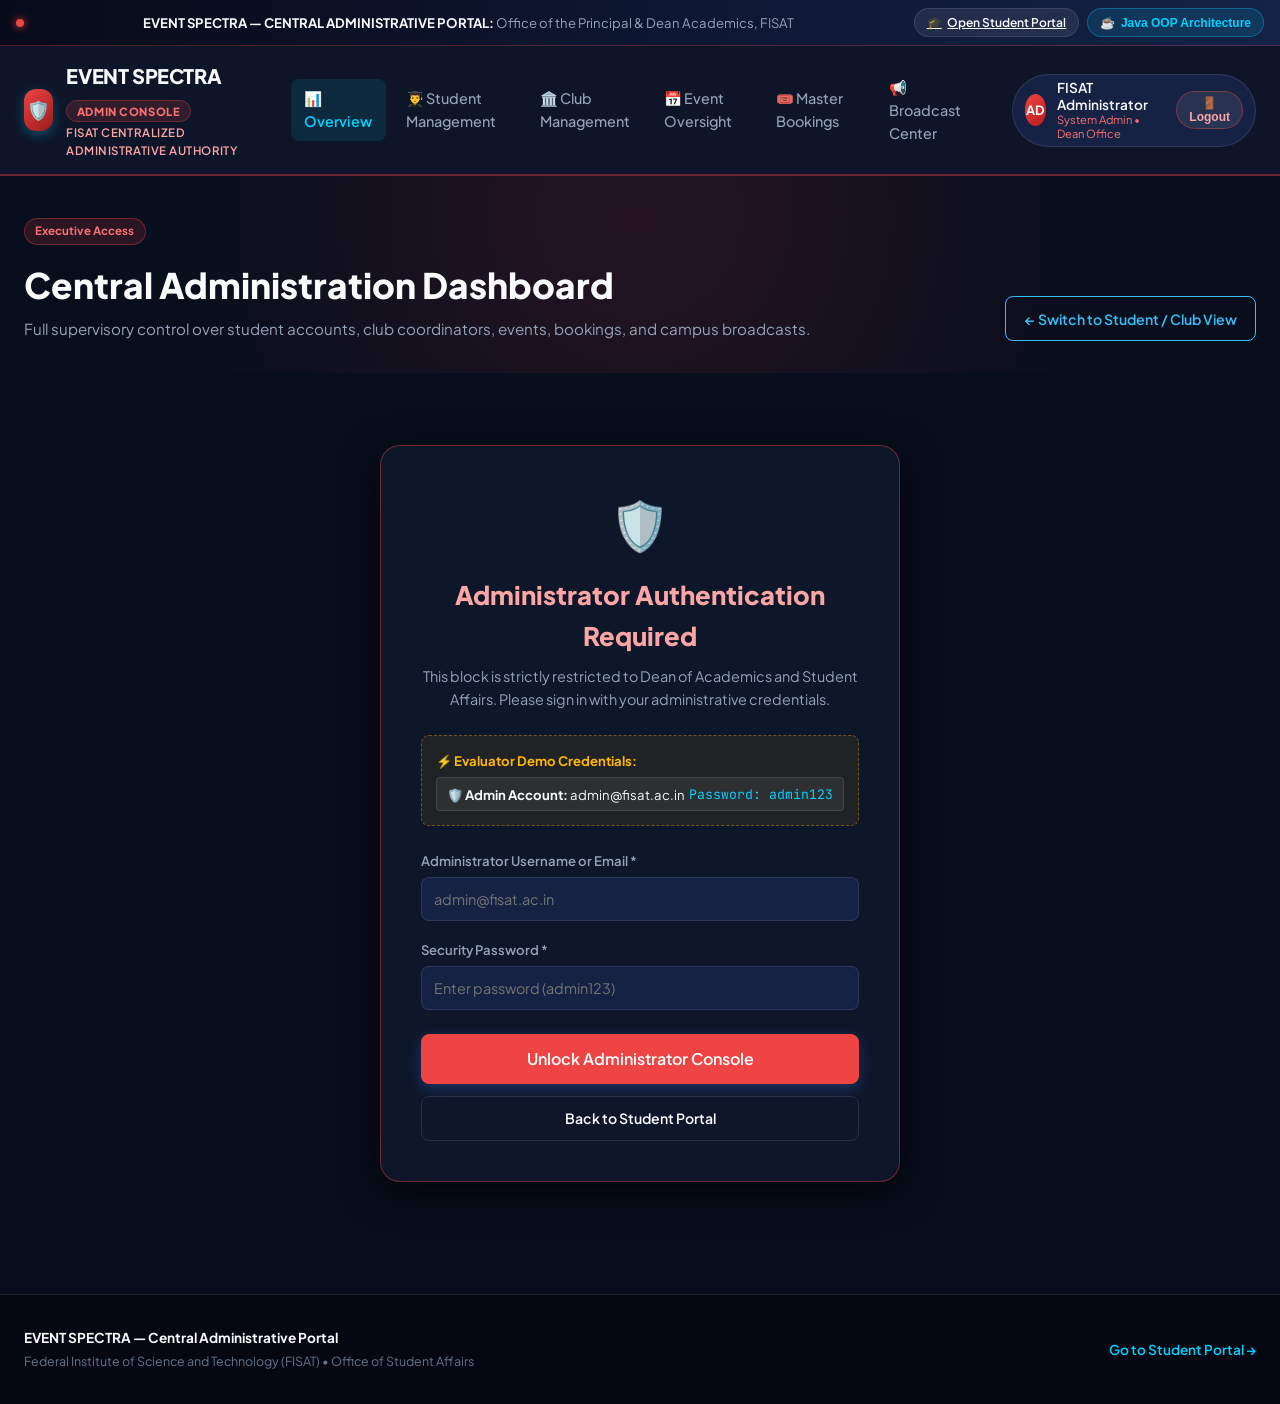
<file: admin.html>
<!DOCTYPE html>
<html lang="en">
<head>
  <meta charset="UTF-8">
  <meta name="viewport" content="width=device-width, initial-scale=1.0">
  <title>FISAT Admin Console | Event Spectra</title>
  <link rel="stylesheet" href="style.css">
  <link rel="preconnect" href="https://fonts.googleapis.com">
  <link rel="preconnect" href="https://fonts.gstatic.com" crossorigin>
  <link href="https://fonts.googleapis.com/css2?family=Plus+Jakarta+Sans:wght@300;400;500;600;700;800&family=JetBrains+Mono:wght@400;500&display=swap" rel="stylesheet">
  <style>
    /* Dedicated Admin Portal Overrides */
    .admin-navbar {
      background: rgba(15, 23, 42, 0.95);
      border-bottom: 2px solid rgba(239, 68, 68, 0.4);
    }
    .admin-brand-badge {
      background: rgba(239, 68, 68, 0.15);
      color: #F87171;
      border: 1px solid rgba(239, 68, 68, 0.3);
      padding: 0.2rem 0.6rem;
      border-radius: 999px;
      font-size: 0.7rem;
      font-weight: 800;
      letter-spacing: 0.05em;
    }
    .admin-hero {
      background: radial-gradient(circle at 50% 20%, rgba(239, 68, 68, 0.12), transparent 70%);
      padding: 2.5rem 0 2rem;
    }
    .tab-btn-group {
      display: flex;
      gap: 0.5rem;
      border-bottom: 1px solid var(--border-color);
      padding-bottom: 1rem;
      margin-bottom: 2rem;
      overflow-x: auto;
    }
    .tab-btn {
      background: rgba(255, 255, 255, 0.05);
      border: 1px solid var(--border-color);
      color: var(--text-muted);
      padding: 0.6rem 1.2rem;
      border-radius: var(--radius-sm);
      font-size: 0.88rem;
      font-weight: 600;
      cursor: pointer;
      display: flex;
      align-items: center;
      gap: 0.5rem;
      transition: var(--transition);
      white-space: nowrap;
    }
    .tab-btn:hover {
      background: rgba(255, 255, 255, 0.1);
      color: var(--text-main);
    }
    .tab-btn.active {
      background: rgba(239, 68, 68, 0.2);
      border-color: #EF4444;
      color: #FCA5A5;
    }
    .broadcast-box {
      background: rgba(239, 68, 68, 0.08);
      border: 1px solid rgba(239, 68, 68, 0.3);
      border-radius: var(--radius-md);
      padding: 1.5rem;
      margin-bottom: 2rem;
    }
  </style>
</head>
<body>

  <!-- Top Announcement Bar -->
  <header class="top-bar" style="border-bottom-color: rgba(239, 68, 68, 0.3);">
    <div class="top-bar-content">
      <span class="live-pulse" style="background-color: #EF4444; box-shadow: 0 0 8px #EF4444;"></span>
      <span class="top-text"><strong>EVENT SPECTRA — CENTRAL ADMINISTRATIVE PORTAL:</strong> Office of the Principal & Dean Academics, FISAT</span>
      <div class="top-actions">
        <a href="index.html" class="pill-btn"><span class="icon">🎓</span> Open Student Portal</a>
        <button id="oopDocBtn" class="pill-btn accent-pill"><span class="icon">☕</span> Java OOP Architecture</button>
      </div>
    </div>
  </header>

  <!-- Admin Navigation Bar -->
  <nav class="navbar admin-navbar">
    <div class="nav-container">
      <div class="brand-group" onclick="location.href='admin.html'">
        <div class="logo-symbol" style="background: linear-gradient(135deg, #EF4444, #991B1B); color: white;">🛡️</div>
        <div class="brand-text">
          <span class="brand-title">EVENT SPECTRA <span class="admin-brand-badge">ADMIN CONSOLE</span></span>
          <span class="brand-subtitle" style="color: #FCA5A5;">FISAT Centralized Administrative Authority</span>
        </div>
      </div>

      <div class="nav-links">
        <a href="#overview" class="nav-link active" data-tab="overview">📊 Overview</a>
        <a href="#students" class="nav-link" data-tab="students">👨‍🎓 Student Management</a>
        <a href="#clubs" class="nav-link" data-tab="clubs">🏛️ Club Management</a>
        <a href="#events" class="nav-link" data-tab="events">📅 Event Oversight</a>
        <a href="#registrations" class="nav-link" data-tab="registrations">🎟️ Master Bookings</a>
        <a href="#broadcast" class="nav-link" data-tab="broadcast">📢 Broadcast Center</a>
      </div>

      <div class="user-chip">
        <div class="user-avatar" style="background: linear-gradient(135deg, #EF4444, #B91C1C);">AD</div>
        <div class="user-info">
          <span class="user-name" id="adminHeaderName">FISAT Administrator</span>
          <span class="user-role-badge" style="color: #F87171;">System Admin • Dean Office</span>
        </div>
        <button id="adminLogoutBtn" class="pill-btn" style="margin-left: 0.5rem; border-color: rgba(239, 68, 68, 0.4); color: #FCA5A5;">🚪 Logout</button>
      </div>
    </div>
  </nav>

  <!-- Admin Hero Section -->
  <section class="admin-hero">
    <div class="container">
      <div style="display: flex; justify-content: space-between; align-items: flex-end; flex-wrap: wrap; gap: 1rem;">
        <div>
          <span class="role-tag admin-tag">Executive Access</span>
          <h1 style="font-size: 2.2rem; font-weight: 800; margin: 0.25rem 0;">Central Administration Dashboard</h1>
          <p style="color: var(--text-muted); font-size: 0.95rem;">
            Full supervisory control over student accounts, club coordinators, events, bookings, and campus broadcasts.
          </p>
        </div>
        <div>
          <a href="index.html" class="btn btn-outline" style="border-color: #38BDF8; color: #38BDF8;">
            ← Switch to Student / Club View
          </a>
        </div>
      </div>
    </div>
  </section>

  <!-- Main Container -->
  <main class="container" style="padding-top: 1.5rem; padding-bottom: 4rem;">

    <!-- Administrator Security Gate (Login Required) -->
    <div id="adminLoginGate" class="admin-gate-overlay">
      <div style="font-size: 3rem; margin-bottom: 0.75rem;">🛡️</div>
      <h2 style="font-size: 1.6rem; font-weight: 800; color: #FCA5A5; margin-bottom: 0.5rem;">Administrator Authentication Required</h2>
      <p style="color: var(--text-muted); font-size: 0.9rem; margin-bottom: 1.5rem;">
        This block is strictly restricted to Dean of Academics and Student Affairs. Please sign in with your administrative credentials.
      </p>

      <!-- Quick Fill Demo -->
      <div class="demo-credentials-box" style="text-align: left; margin-bottom: 1.5rem;">
        <div class="demo-credentials-title">⚡ Evaluator Demo Credentials:</div>
        <div class="demo-chip" onclick="quickFillAdmin()">
          <span>🛡️ <strong>Admin Account:</strong> admin@fisat.ac.in</span>
          <code>Password: admin123</code>
        </div>
      </div>

      <form id="adminGateLoginForm" style="text-align: left;">
        <div class="form-group">
          <label>Administrator Username or Email *</label>
          <input type="text" id="gateAdminUser" required placeholder="admin@fisat.ac.in">
        </div>
        <div class="form-group">
          <label>Security Password *</label>
          <input type="password" id="gateAdminPass" required placeholder="Enter password (admin123)">
        </div>
        <div style="margin-top: 1.5rem; display: flex; flex-direction: column; gap: 0.75rem;">
          <button type="submit" class="btn btn-primary btn-large btn-block" style="background: #EF4444; border-color: #EF4444;">
            Unlock Administrator Console
          </button>
          <a href="index.html" class="btn btn-outline btn-block" style="text-align: center;">Back to Student Portal</a>
        </div>
      </form>
    </div>

    <!-- Protected Console Content (Shown once authenticated) -->
    <div id="adminConsoleContent" style="display: none;">

    <!-- KPI Summary Row (Page 8 Modules) -->
    <div class="stats-row">
      <div class="stat-card">
        <div class="stat-number" id="statStudents" style="color: #38BDF8;">5</div>
        <div class="stat-label">Enrolled Students</div>
      </div>
      <div class="stat-card">
        <div class="stat-number" id="statClubs" style="color: #A78BFA;">4</div>
        <div class="stat-label">Recognized Clubs</div>
      </div>
      <div class="stat-card">
        <div class="stat-number" id="statEvents" style="color: #F59E0B;">5</div>
        <div class="stat-label">Total Events Active</div>
      </div>
      <div class="stat-card">
        <div class="stat-number" id="statBookings" style="color: #10B981;">4</div>
        <div class="stat-label">Total Student Bookings</div>
      </div>
      <div class="stat-card">
        <div class="stat-number" id="statCerts" style="color: #EF4444;">2</div>
        <div class="stat-label">Certificates Issued</div>
      </div>
    </div>

    <!-- Navigation Tabs Buttons -->
    <div class="tab-btn-group">
      <button class="tab-btn active" data-target="tab-overview">📊 System Overview</button>
      <button class="tab-btn" data-target="tab-students">👨‍🎓 Student Management (Roster)</button>
      <button class="tab-btn" data-target="tab-clubs">🏛️ Club Management & Coordinators</button>
      <button class="tab-btn" data-target="tab-events">📅 Event Oversight & Moderation</button>
      <button class="tab-btn" data-target="tab-registrations">🎟️ Master Registration Roster</button>
      <button class="tab-btn" data-target="tab-broadcast">📢 Emergency / Campus Broadcast</button>
    </div>

    <!-- TAB 1: SYSTEM OVERVIEW -->
    <section id="tab-overview" class="admin-tab-pane active">
      <div class="dual-columns">
        <div class="table-card">
          <div class="table-header">
            <h3>Recent Event Spectrums & Hackathons</h3>
            <p class="table-sub">Live feed of events organized across FISAT departments.</p>
          </div>
          <div class="table-responsive">
            <table class="data-table" id="overviewEventsTable">
              <thead>
                <tr>
                  <th>Event Title</th>
                  <th>Club</th>
                  <th>Category</th>
                  <th>Capacity</th>
                </tr>
              </thead>
              <tbody><!-- Injected dynamically --></tbody>
            </table>
          </div>
        </div>

        <div class="table-card">
          <div class="table-header">
            <h3>System Status & Java OOP Engine</h3>
            <p class="table-sub">Backend telemetry & architectural compliance.</p>
          </div>
          <div style="padding: 1rem; font-size: 0.88rem; display: flex; flex-direction: column; gap: 0.85rem;">
            <div style="background: rgba(255, 255, 255, 0.04); padding: 0.85rem; border-radius: 8px;">
              <strong>Java Server Architecture:</strong> <code>com.sun.net.httpserver.HttpServer</code> (Port 8080)
            </div>
            <div style="background: rgba(255, 255, 255, 0.04); padding: 0.85rem; border-radius: 8px;">
              <strong>OOP Model Hierarchy:</strong> <code>User</code> &rarr; <code>Student</code>, <code>ClubOrganizer</code>, <code>Administrator</code>
            </div>
            <div style="background: rgba(255, 255, 255, 0.04); padding: 0.85rem; border-radius: 8px;">
              <strong>Polymorphic Dispatch:</strong> <code>Event</code> &rarr; <code>Hackathon</code> (overrides <code>getDetails()</code>)
            </div>
            <div style="background: rgba(16, 185, 129, 0.1); border: 1px solid rgba(16, 185, 129, 0.3); padding: 0.85rem; border-radius: 8px; color: #6EE7B7;">
              ✓ Database State: Operational (In-Memory Java Collections)
            </div>
          </div>
        </div>
      </div>
    </section>

    <!-- TAB 2: STUDENT MANAGEMENT (Page 8 Module) -->
    <section id="tab-students" class="admin-tab-pane" style="display: none;">
      <div class="table-card">
        <div class="table-header" style="display: flex; justify-content: space-between; align-items: center; flex-wrap: wrap;">
          <div>
            <h3>Enrolled Student Directory (FISAT CSE)</h3>
            <p class="table-sub">Manage student profiles, verify semester enrollment, and inspect activity.</p>
          </div>
          <button id="openAddStudentModal" class="btn btn-primary btn-sm">+ Enroll New Student</button>
        </div>
        <div class="table-responsive">
          <table class="data-table" id="studentsMasterTable">
            <thead>
              <tr>
                <th>Roll No</th>
                <th>Student Name</th>
                <th>Email Address</th>
                <th>Course</th>
                <th>Semester</th>
                <th>Phone</th>
                <th>Actions</th>
              </tr>
            </thead>
            <tbody><!-- Injected dynamically --></tbody>
          </table>
        </div>
      </div>
    </section>

    <!-- TAB 3: CLUB MANAGEMENT (Page 8 Module) -->
    <section id="tab-clubs" class="admin-tab-pane" style="display: none;">
      <div class="table-card">
        <div class="table-header" style="display: flex; justify-content: space-between; align-items: center; flex-wrap: wrap;">
          <div>
            <h3>Recognized College Clubs & Chapters</h3>
            <p class="table-sub">Supervise club coordinators, approved societies, and computing bodies.</p>
          </div>
          <button id="openAddClubModal" class="btn btn-primary btn-sm">+ Register New Club</button>
        </div>
        <div class="table-responsive">
          <table class="data-table" id="clubsMasterTable">
            <thead>
              <tr>
                <th>Club ID</th>
                <th>Club / Society Name</th>
                <th>Official Email</th>
                <th>Description</th>
                <th>Status</th>
                <th>Actions</th>
              </tr>
            </thead>
            <tbody><!-- Injected dynamically --></tbody>
          </table>
        </div>
      </div>
    </section>

    <!-- TAB 4: EVENT OVERSIGHT & MODERATION (Page 8 Module) -->
    <section id="tab-events" class="admin-tab-pane" style="display: none;">
      <div class="table-card">
        <div class="table-header">
          <h3>College-Wide Event Directory & Moderation</h3>
          <p class="table-sub">Administrator authority to inspect, update, or cancel any club event.</p>
        </div>
        <div class="table-responsive">
          <table class="data-table" id="eventsMasterTable">
            <thead>
              <tr>
                <th>ID</th>
                <th>Title</th>
                <th>Host Club</th>
                <th>Category</th>
                <th>Date & Time</th>
                <th>Venue</th>
                <th>Capacity</th>
                <th>Status</th>
                <th>Admin Action</th>
              </tr>
            </thead>
            <tbody><!-- Injected dynamically --></tbody>
          </table>
        </div>
      </div>
    </section>

    <!-- TAB 5: MASTER REGISTRATION ROSTER -->
    <section id="tab-registrations" class="admin-tab-pane" style="display: none;">
      <div class="table-card">
        <div class="table-header">
          <h3>Master Student Registration & Booking Ledger</h3>
          <p class="table-sub">Real-time ledger of all seat bookings across all workshops, hackathons, and competitions.</p>
        </div>
        <div class="table-responsive">
          <table class="data-table" id="registrationsMasterTable">
            <thead>
              <tr>
                <th>Booking ID</th>
                <th>Student Name</th>
                <th>Roll No</th>
                <th>Event Title</th>
                <th>Booking Date</th>
                <th>Status</th>
              </tr>
            </thead>
            <tbody><!-- Injected dynamically --></tbody>
          </table>
        </div>
      </div>
    </section>

    <!-- TAB 6: BROADCAST CENTER (Page 8 Module) -->
    <section id="tab-broadcast" class="admin-tab-pane" style="display: none;">
      <div class="broadcast-box">
        <h3 style="color: #F87171; margin-bottom: 0.5rem;">📢 Campus-Wide Emergency & Official Notification Broadcast</h3>
        <p style="color: var(--text-muted); font-size: 0.88rem; margin-bottom: 1.5rem;">
          Broadcast urgent announcements, registration reminders, or scheduling changes directly to all students' and coordinators' notification hubs.
        </p>

        <form id="adminBroadcastForm">
          <div class="form-group">
            <label>Announcement Headline / Title *</label>
            <input type="text" id="broadcastTitle" placeholder="e.g. Schedule Update: TechFest Hackathon Extended" required>
          </div>
          <div class="form-group">
            <label>Message Content *</label>
            <textarea id="broadcastContent" rows="4" placeholder="Enter details to be displayed on every student dashboard..." required></textarea>
          </div>
          <div style="display: flex; justify-content: flex-end; gap: 0.75rem;">
            <button type="submit" class="btn btn-primary" style="background: #EF4444; border-color: #EF4444;">Dispatch Campus Alert</button>
          </div>
        </form>
      </div>

      <div class="table-card">
        <div class="table-header">
          <h3>Broadcast History & Audit Log</h3>
        </div>
        <div class="table-responsive">
          <table class="data-table" id="broadcastHistoryTable">
            <thead>
              <tr>
                <th>Alert ID</th>
                <th>Message Content</th>
                <th>Timestamp</th>
                <th>Audience</th>
              </tr>
            </thead>
            <tbody><!-- Injected dynamically --></tbody>
          </table>
        </div>
      </div>
    </section>

    </div><!-- End #adminConsoleContent -->
  </main>

  <!-- MODAL: Add New Student -->
  <div class="modal-overlay hidden" id="addStudentModal">
    <div class="modal-card">
      <button class="modal-close" id="closeAddStudentModal">&times;</button>
      <h2 class="modal-title">Enroll New Student</h2>
      <p class="modal-desc">Add student account to Event Spectra database.</p>
      <form id="addStudentForm">
        <div class="form-group">
          <label>Full Name *</label>
          <input type="text" id="newStudentName" required placeholder="e.g. Kevin George">
        </div>
        <div class="form-row">
          <div class="form-group flex-1">
            <label>Roll Number *</label>
            <input type="number" id="newStudentRoll" required placeholder="e.g. 51">
          </div>
          <div class="form-group flex-1">
            <label>Semester *</label>
            <input type="number" id="newStudentSem" value="4" min="1" max="8" required>
          </div>
        </div>
        <div class="form-group">
          <label>Course / Department *</label>
          <input type="text" id="newStudentCourse" value="B.Tech Computer Science & Engineering" required>
        </div>
        <div class="form-group">
          <label>Email Address *</label>
          <input type="email" id="newStudentEmail" required placeholder="student@fisat.ac.in">
        </div>
        <div class="modal-actions">
          <button type="submit" class="btn btn-primary">Enroll Student</button>
        </div>
      </form>
    </div>
  </div>

  <!-- Toast Container -->
  <div class="toast-container" id="toastContainer"></div>

  <!-- Footer -->
  <footer class="footer">
    <div class="container footer-content">
      <div class="footer-left">
        <strong>EVENT SPECTRA — Central Administrative Portal</strong>
        <div class="footer-sub">Federal Institute of Science and Technology (FISAT) • Office of Student Affairs</div>
      </div>
      <div class="footer-right">
        <a href="index.html" style="color: var(--accent-cyan); text-decoration: none; font-weight: 600;">Go to Student Portal &rarr;</a>
      </div>
    </div>
  </footer>

  <script src="admin.js"></script>
</body>
</html>
</file>
<file: style.css>
/* 
  Event Spectra - Modern Stylesheet
  FISAT Centralized Event Platform
*/

:root {
  --bg-primary: #090E1D;
  --bg-secondary: #0F172E;
  --bg-card: #152243;
  --bg-card-hover: #1C2D57;
  --bg-glass: rgba(21, 34, 67, 0.75);
  
  --border-color: rgba(255, 255, 255, 0.1);
  --border-glow: rgba(0, 210, 255, 0.35);

  --text-main: #F8FAFC;
  --text-muted: #94A3B8;
  --text-dim: #64748B;

  --accent-cyan: #00D2FF;
  --accent-blue: #3A86FF;
  --accent-gold: #FFB703;
  --accent-purple: #8338EC;
  --accent-green: #10B981;
  --accent-red: #EF4444;

  --font-sans: 'Plus Jakarta Sans', -apple-system, BlinkMacSystemFont, 'Segoe UI', Roboto, sans-serif;
  --font-mono: 'JetBrains Mono', monospace;
  --radius-sm: 8px;
  --radius-md: 14px;
  --radius-lg: 20px;
  --shadow-lg: 0 10px 30px -5px rgba(0, 0, 0, 0.5), 0 0 20px rgba(58, 134, 255, 0.15);
  --transition: all 0.25s cubic-bezier(0.16, 1, 0.3, 1);
}

* {
  margin: 0;
  padding: 0;
  box-sizing: border-box;
}

body {
  font-family: var(--font-sans);
  background-color: var(--bg-primary);
  color: var(--text-main);
  line-height: 1.6;
  min-height: 100vh;
  display: flex;
  flex-direction: column;
  overflow-x: hidden;
}

.container {
  width: 100%;
  max-width: 1280px;
  margin: 0 auto;
  padding: 0 1.5rem;
}

/* --- Top Announcement Bar --- */
.top-bar {
  background: linear-gradient(90deg, #070B19, #142247);
  border-bottom: 1px solid var(--border-color);
  font-size: 0.82rem;
  padding: 0.5rem 1rem;
}

.top-bar-content {
  max-width: 1280px;
  margin: 0 auto;
  display: flex;
  align-items: center;
  justify-content: space-between;
  gap: 1rem;
}

.live-pulse {
  width: 8px;
  height: 8px;
  background-color: var(--accent-green);
  border-radius: 50%;
  display: inline-block;
  box-shadow: 0 0 8px var(--accent-green);
  animation: pulse 2s infinite;
}

@keyframes pulse {
  0% { transform: scale(0.95); opacity: 0.7; }
  50% { transform: scale(1.3); opacity: 1; }
  100% { transform: scale(0.95); opacity: 0.7; }
}

.top-text {
  color: var(--text-muted);
}

.top-text strong {
  color: var(--text-main);
}

.top-actions {
  display: flex;
  gap: 0.5rem;
}

.pill-btn {
  background: rgba(255, 255, 255, 0.08);
  border: 1px solid var(--border-color);
  color: var(--text-main);
  border-radius: 999px;
  padding: 0.25rem 0.75rem;
  font-size: 0.75rem;
  font-weight: 600;
  cursor: pointer;
  display: inline-flex;
  align-items: center;
  gap: 0.35rem;
  transition: var(--transition);
}

.pill-btn:hover {
  background: rgba(255, 255, 255, 0.16);
  border-color: var(--accent-cyan);
}

.accent-pill {
  background: rgba(0, 210, 255, 0.12);
  border-color: rgba(0, 210, 255, 0.3);
  color: var(--accent-cyan);
}

/* --- Main Navigation Bar --- */
.navbar {
  position: sticky;
  top: 0;
  z-index: 100;
  background: rgba(9, 14, 29, 0.92);
  backdrop-filter: blur(16px);
  border-bottom: 1px solid var(--border-color);
}

.nav-container {
  max-width: 1280px;
  margin: 0 auto;
  padding: 0.85rem 1.5rem;
  display: flex;
  align-items: center;
  justify-content: space-between;
  gap: 1.5rem;
}

.brand-group {
  display: flex;
  align-items: center;
  gap: 0.85rem;
  text-decoration: none;
  cursor: pointer;
}

.logo-symbol {
  width: 42px;
  height: 42px;
  background: linear-gradient(135deg, var(--accent-cyan), var(--accent-blue));
  border-radius: 12px;
  display: flex;
  align-items: center;
  justify-content: center;
  font-weight: 800;
  font-size: 1.15rem;
  color: #070B19;
  box-shadow: 0 4px 12px rgba(0, 210, 255, 0.3);
}

.brand-text {
  display: flex;
  flex-direction: column;
}

.brand-title {
  font-size: 1.25rem;
  font-weight: 800;
  letter-spacing: -0.02em;
  color: var(--text-main);
}

.brand-subtitle {
  font-size: 0.72rem;
  color: var(--accent-cyan);
  font-weight: 600;
  letter-spacing: 0.04em;
  text-transform: uppercase;
}

.nav-links {
  display: flex;
  align-items: center;
  gap: 0.4rem;
}

.nav-link {
  color: var(--text-muted);
  text-decoration: none;
  padding: 0.5rem 0.85rem;
  border-radius: var(--radius-sm);
  font-size: 0.9rem;
  font-weight: 500;
  display: inline-flex;
  align-items: center;
  gap: 0.4rem;
  transition: var(--transition);
  position: relative;
}

.nav-link:hover {
  color: var(--text-main);
  background: rgba(255, 255, 255, 0.05);
}

.nav-link.active {
  color: var(--accent-cyan);
  background: rgba(0, 210, 255, 0.1);
  font-weight: 600;
}

.role-locked {
  display: none;
}

.role-locked.visible {
  display: inline-flex;
}

.badge {
  background: rgba(255, 255, 255, 0.15);
  font-size: 0.7rem;
  padding: 0.15rem 0.45rem;
  border-radius: 999px;
  font-weight: 700;
}

.badge.dot {
  background: var(--accent-gold);
  color: #070B19;
}

/* User Profile Menu & Role Switcher */
.user-profile-menu {
  position: relative;
}

.user-chip {
  display: flex;
  align-items: center;
  gap: 0.65rem;
  background: var(--bg-card);
  border: 1px solid var(--border-color);
  padding: 0.35rem 0.75rem;
  border-radius: 999px;
  cursor: pointer;
  transition: var(--transition);
}

.user-chip:hover {
  border-color: var(--accent-cyan);
  background: var(--bg-card-hover);
}

.user-avatar {
  width: 32px;
  height: 32px;
  background: linear-gradient(135deg, var(--accent-blue), var(--accent-purple));
  border-radius: 50%;
  display: flex;
  align-items: center;
  justify-content: center;
  font-weight: 700;
  font-size: 0.8rem;
  color: white;
}

.user-info {
  display: flex;
  flex-direction: column;
  line-height: 1.2;
}

.user-name {
  font-size: 0.85rem;
  font-weight: 600;
  color: var(--text-main);
}

.user-role-badge {
  font-size: 0.7rem;
  color: var(--accent-cyan);
}

.chevron {
  font-size: 0.65rem;
  color: var(--text-dim);
}

/* Dropdown */
.user-dropdown {
  position: absolute;
  right: 0;
  top: calc(100% + 8px);
  width: 280px;
  background: var(--bg-secondary);
  border: 1px solid var(--border-color);
  border-radius: var(--radius-md);
  box-shadow: var(--shadow-lg);
  padding: 0.65rem;
  z-index: 200;
  backdrop-filter: blur(20px);
}

.user-dropdown.hidden {
  display: none;
}

.dropdown-header {
  font-size: 0.72rem;
  text-transform: uppercase;
  color: var(--text-dim);
  font-weight: 700;
  padding: 0.35rem 0.5rem;
  letter-spacing: 0.05em;
}

.dropdown-section-title {
  font-size: 0.7rem;
  color: var(--accent-cyan);
  font-weight: 700;
  padding: 0.35rem 0.5rem 0.15rem;
  text-transform: uppercase;
}

.user-switch-item {
  width: 100%;
  text-align: left;
  background: transparent;
  border: none;
  padding: 0.45rem 0.6rem;
  border-radius: var(--radius-sm);
  cursor: pointer;
  transition: var(--transition);
  color: var(--text-main);
}

.user-switch-item:hover {
  background: rgba(255, 255, 255, 0.08);
}

.user-switch-item.active {
  background: rgba(0, 210, 255, 0.12);
  border-left: 3px solid var(--accent-cyan);
}

.item-name {
  font-size: 0.85rem;
  font-weight: 600;
}

.item-sub {
  font-size: 0.72rem;
  color: var(--text-dim);
}

.dropdown-divider {
  height: 1px;
  background: var(--border-color);
  margin: 0.4rem 0;
}

/* --- Hero Section --- */
.hero-section {
  position: relative;
  padding: 4rem 0 3rem;
  text-align: center;
  overflow: hidden;
  background: radial-gradient(circle at 50% 20%, rgba(58, 134, 255, 0.15), transparent 70%);
}

.hero-badge {
  display: inline-block;
  background: rgba(255, 255, 255, 0.05);
  border: 1px solid var(--border-color);
  padding: 0.35rem 1rem;
  border-radius: 999px;
  font-size: 0.8rem;
  font-weight: 600;
  color: var(--accent-cyan);
  margin-bottom: 1.25rem;
  letter-spacing: 0.05em;
  text-transform: uppercase;
}

.hero-title {
  font-size: 3.5rem;
  font-weight: 800;
  letter-spacing: -0.03em;
  margin-bottom: 0.75rem;
  line-height: 1.1;
}

.gradient-text {
  background: linear-gradient(135deg, var(--accent-cyan), var(--accent-blue), #9B51E0);
  -webkit-background-clip: text;
  -webkit-text-fill-color: transparent;
}

.hero-tagline {
  font-size: 1.15rem;
  color: var(--text-muted);
  max-width: 650px;
  margin: 0 auto 1.5rem;
}

.motto-row {
  display: flex;
  align-items: center;
  justify-content: center;
  gap: 0.75rem;
  margin-bottom: 2.5rem;
}

.motto-pill {
  font-size: 0.88rem;
  font-weight: 600;
  color: var(--text-main);
  background: rgba(255, 255, 255, 0.04);
  padding: 0.25rem 0.75rem;
  border-radius: 999px;
}

.motto-dot {
  color: var(--accent-cyan);
  font-size: 0.8rem;
}

/* Search Bar & Filter Chips */
.search-bar-wrapper {
  max-width: 780px;
  margin: 0 auto;
}

.search-input-group {
  position: relative;
  display: flex;
  align-items: center;
  margin-bottom: 1rem;
}

.search-icon {
  position: absolute;
  left: 1.25rem;
  font-size: 1.1rem;
  pointer-events: none;
}

#searchInput {
  width: 100%;
  background: var(--bg-card);
  border: 1px solid var(--border-color);
  border-radius: 999px;
  padding: 1rem 1.25rem 1rem 3.2rem;
  color: var(--text-main);
  font-size: 1rem;
  font-family: inherit;
  outline: none;
  box-shadow: 0 4px 20px rgba(0, 0, 0, 0.3);
  transition: var(--transition);
}

#searchInput:focus {
  border-color: var(--accent-cyan);
  box-shadow: 0 0 0 3px rgba(0, 210, 255, 0.2);
}

.filter-chips {
  display: flex;
  flex-wrap: wrap;
  justify-content: center;
  gap: 0.5rem;
}

.filter-chip {
  background: rgba(255, 255, 255, 0.05);
  border: 1px solid var(--border-color);
  color: var(--text-muted);
  padding: 0.45rem 1rem;
  border-radius: 999px;
  font-size: 0.85rem;
  font-weight: 600;
  cursor: pointer;
  transition: var(--transition);
}

.filter-chip:hover {
  background: rgba(255, 255, 255, 0.1);
  color: var(--text-main);
}

.filter-chip.active {
  background: var(--accent-blue);
  color: white;
  border-color: var(--accent-blue);
  box-shadow: 0 2px 10px rgba(58, 134, 255, 0.4);
}

.chip-today.active {
  background: var(--accent-gold);
  color: #070B19;
  border-color: var(--accent-gold);
}

.chip-hackathon.active {
  background: var(--accent-purple);
  color: white;
  border-color: var(--accent-purple);
}

/* --- Main Content Section & Tabs --- */
.main-content {
  flex: 1;
  padding-bottom: 4rem;
}

.tab-pane {
  display: none;
}

.tab-pane.active {
  display: block;
  animation: fadeIn 0.3s ease forwards;
}

@keyframes fadeIn {
  from { opacity: 0; transform: translateY(8px); }
  to { opacity: 1; transform: translateY(0); }
}

.section-header {
  display: flex;
  justify-content: space-between;
  align-items: flex-end;
  margin-bottom: 2rem;
  border-bottom: 1px solid var(--border-color);
  padding-bottom: 1.25rem;
  gap: 1rem;
  flex-wrap: wrap;
}

.section-title {
  font-size: 1.85rem;
  font-weight: 800;
  letter-spacing: -0.02em;
}

.section-subtitle {
  color: var(--text-muted);
  font-size: 0.92rem;
  margin-top: 0.25rem;
}

.view-status {
  display: flex;
  align-items: center;
  gap: 0.5rem;
  font-size: 0.82rem;
  color: var(--text-muted);
}

.indicator-dot {
  width: 8px;
  height: 8px;
  border-radius: 50%;
  background-color: var(--accent-green);
  box-shadow: 0 0 6px var(--accent-green);
}

/* --- Events Grid --- */
.events-grid {
  display: grid;
  grid-template-columns: repeat(auto-fill, minmax(350px, 1fr));
  gap: 1.5rem;
}

.event-card {
  background: var(--bg-card);
  border: 1px solid var(--border-color);
  border-radius: var(--radius-md);
  padding: 1.5rem;
  display: flex;
  flex-direction: column;
  justify-content: space-between;
  transition: var(--transition);
  position: relative;
  overflow: hidden;
}

.event-card:hover {
  transform: translateY(-4px);
  border-color: var(--border-glow);
  box-shadow: var(--shadow-lg);
  background: var(--bg-card-hover);
}

.card-top {
  display: flex;
  justify-content: space-between;
  align-items: flex-start;
  margin-bottom: 0.85rem;
}

.event-category-badge {
  background: rgba(58, 134, 255, 0.15);
  color: var(--accent-cyan);
  border: 1px solid rgba(0, 210, 255, 0.3);
  padding: 0.2rem 0.65rem;
  border-radius: 999px;
  font-size: 0.72rem;
  font-weight: 700;
  text-transform: uppercase;
}

.badge-hackathon {
  background: rgba(131, 56, 236, 0.2);
  color: #B388FF;
  border-color: rgba(131, 56, 236, 0.4);
}

.badge-today {
  background: rgba(255, 183, 3, 0.2);
  color: var(--accent-gold);
  border-color: rgba(255, 183, 3, 0.4);
}

.event-club-tag {
  font-size: 0.75rem;
  color: var(--text-dim);
  font-weight: 600;
}

.event-title {
  font-size: 1.25rem;
  font-weight: 700;
  margin-bottom: 0.65rem;
  line-height: 1.3;
}

.event-desc {
  font-size: 0.88rem;
  color: var(--text-muted);
  margin-bottom: 1.25rem;
  display: -webkit-box;
  -webkit-line-clamp: 2;
  -webkit-box-orient: vertical;
  overflow: hidden;
}

/* Hackathon highlight box in card */
.card-hackathon-meta {
  background: rgba(131, 56, 236, 0.1);
  border: 1px dashed rgba(131, 56, 236, 0.35);
  border-radius: var(--radius-sm);
  padding: 0.6rem 0.8rem;
  margin-bottom: 1rem;
  font-size: 0.8rem;
}

.hack-pill-row {
  display: flex;
  gap: 0.85rem;
  color: #D1C4E9;
}

.card-meta-list {
  display: flex;
  flex-direction: column;
  gap: 0.45rem;
  margin-bottom: 1.25rem;
  font-size: 0.82rem;
  color: var(--text-muted);
}

.meta-item {
  display: flex;
  align-items: center;
  gap: 0.5rem;
}

.capacity-tracker {
  margin-bottom: 1.25rem;
}

.capacity-labels {
  display: flex;
  justify-content: space-between;
  font-size: 0.75rem;
  color: var(--text-dim);
  margin-bottom: 0.35rem;
}

.progress-bar-bg {
  height: 6px;
  background: rgba(255, 255, 255, 0.08);
  border-radius: 999px;
  overflow: hidden;
}

.progress-bar-fill {
  height: 100%;
  background: linear-gradient(90deg, var(--accent-cyan), var(--accent-blue));
  border-radius: 999px;
  transition: width 0.4s ease;
}

.card-actions {
  display: flex;
  gap: 0.65rem;
  margin-top: auto;
}

/* Buttons */
.btn {
  display: inline-flex;
  align-items: center;
  justify-content: center;
  gap: 0.45rem;
  padding: 0.65rem 1.15rem;
  font-size: 0.88rem;
  font-weight: 600;
  border-radius: var(--radius-sm);
  cursor: pointer;
  border: 1px solid transparent;
  transition: var(--transition);
  font-family: inherit;
  text-decoration: none;
}

.btn-primary {
  background: linear-gradient(135deg, var(--accent-blue), #2563EB);
  color: white;
  box-shadow: 0 4px 14px rgba(58, 134, 255, 0.3);
}

.btn-primary:hover {
  background: linear-gradient(135deg, #4A90E2, #1D4ED8);
  box-shadow: 0 6px 18px rgba(58, 134, 255, 0.45);
  transform: translateY(-1px);
}

.btn-outline {
  background: transparent;
  border-color: var(--border-color);
  color: var(--text-main);
}

.btn-outline:hover {
  background: rgba(255, 255, 255, 0.08);
  border-color: var(--text-muted);
}

.btn-success {
  background: var(--accent-green);
  color: #070B19;
  font-weight: 700;
}

.btn-danger {
  background: rgba(239, 68, 68, 0.15);
  border-color: rgba(239, 68, 68, 0.4);
  color: #F87171;
}

.btn-danger:hover {
  background: rgba(239, 68, 68, 0.3);
}

.btn-sm {
  padding: 0.4rem 0.8rem;
  font-size: 0.78rem;
}

.btn-large {
  padding: 0.85rem 1.5rem;
  font-size: 1rem;
}

.btn-block {
  width: 100%;
}

.link-btn {
  background: none;
  border: none;
  color: var(--accent-cyan);
  font-size: 0.8rem;
  font-weight: 600;
  cursor: pointer;
  text-decoration: underline;
}

/* --- Registrations Section --- */
.registrations-list {
  display: flex;
  flex-direction: column;
  gap: 1rem;
}

.booking-card {
  background: var(--bg-card);
  border: 1px solid var(--border-color);
  border-radius: var(--radius-md);
  padding: 1.25rem 1.5rem;
  display: flex;
  align-items: center;
  justify-content: space-between;
  gap: 1.5rem;
  flex-wrap: wrap;
  transition: var(--transition);
}

.booking-card:hover {
  border-color: var(--accent-cyan);
}

.booking-main {
  display: flex;
  flex-direction: column;
  gap: 0.25rem;
}

.booking-meta-row {
  display: flex;
  gap: 1rem;
  font-size: 0.82rem;
  color: var(--text-muted);
}

.status-badge-confirmed {
  background: rgba(16, 185, 129, 0.15);
  color: var(--accent-green);
  border: 1px solid rgba(16, 185, 129, 0.35);
  padding: 0.2rem 0.6rem;
  border-radius: 999px;
  font-size: 0.72rem;
  font-weight: 700;
}

/* --- Certificates Grid --- */
.certificates-grid {
  display: grid;
  grid-template-columns: repeat(auto-fill, minmax(360px, 1fr));
  gap: 1.5rem;
}

.cert-card {
  background: linear-gradient(145deg, #121E3D, #0A1227);
  border: 1px solid rgba(255, 183, 3, 0.3);
  border-radius: var(--radius-md);
  padding: 1.5rem;
  display: flex;
  flex-direction: column;
  justify-content: space-between;
  position: relative;
  box-shadow: 0 4px 20px rgba(0, 0, 0, 0.4);
}

.cert-crest {
  font-size: 1.75rem;
  margin-bottom: 0.5rem;
}

.cert-type-tag {
  font-size: 0.72rem;
  text-transform: uppercase;
  color: var(--accent-gold);
  font-weight: 800;
  letter-spacing: 0.05em;
}

.cert-event-title {
  font-size: 1.15rem;
  font-weight: 700;
  margin: 0.35rem 0 0.75rem;
}

.cert-meta {
  font-size: 0.82rem;
  color: var(--text-muted);
  margin-bottom: 1.25rem;
}

/* --- Dual Columns (Notifications & Reminders) --- */
.dual-columns {
  display: grid;
  grid-template-columns: 1fr 1fr;
  gap: 1.5rem;
}

.column-card {
  background: var(--bg-card);
  border: 1px solid var(--border-color);
  border-radius: var(--radius-md);
  padding: 1.5rem;
}

.card-header-row {
  display: flex;
  justify-content: space-between;
  align-items: center;
  margin-bottom: 1.25rem;
  border-bottom: 1px solid var(--border-color);
  padding-bottom: 0.75rem;
}

.card-title {
  font-size: 1.15rem;
  font-weight: 700;
}

.notification-list, .reminder-list {
  display: flex;
  flex-direction: column;
  gap: 0.75rem;
}

.notif-item {
  background: rgba(255, 255, 255, 0.03);
  border: 1px solid var(--border-color);
  border-radius: var(--radius-sm);
  padding: 0.85rem;
  display: flex;
  justify-content: space-between;
  gap: 0.85rem;
  transition: var(--transition);
}

.notif-item.unread {
  border-left: 3px solid var(--accent-cyan);
  background: rgba(0, 210, 255, 0.05);
}

.notif-message {
  font-size: 0.85rem;
  line-height: 1.4;
}

.notif-time {
  font-size: 0.72rem;
  color: var(--text-dim);
  margin-top: 0.35rem;
}

.reminder-item {
  background: rgba(255, 255, 255, 0.03);
  border: 1px solid var(--border-color);
  border-radius: var(--radius-sm);
  padding: 0.85rem;
  display: flex;
  justify-content: space-between;
  align-items: center;
  gap: 0.75rem;
}

.rem-title {
  font-size: 0.9rem;
  font-weight: 600;
}

.rem-time {
  font-size: 0.78rem;
  color: var(--accent-gold);
}

/* --- Tables & Stats (Coordinator & Admin) --- */
.stats-row {
  display: grid;
  grid-template-columns: repeat(auto-fit, minmax(200px, 1fr));
  gap: 1.25rem;
  margin-bottom: 2rem;
}

.stat-card {
  background: var(--bg-card);
  border: 1px solid var(--border-color);
  border-radius: var(--radius-md);
  padding: 1.25rem;
  text-align: center;
}

.stat-number {
  font-size: 2.2rem;
  font-weight: 800;
  color: var(--accent-cyan);
}

.stat-label {
  font-size: 0.8rem;
  color: var(--text-muted);
  text-transform: uppercase;
  letter-spacing: 0.04em;
  margin-top: 0.25rem;
}

.table-card {
  background: var(--bg-card);
  border: 1px solid var(--border-color);
  border-radius: var(--radius-md);
  padding: 1.5rem;
  overflow: hidden;
}

.table-header {
  margin-bottom: 1rem;
}

.table-sub {
  font-size: 0.82rem;
  color: var(--text-muted);
}

.table-responsive {
  overflow-x: auto;
}

.data-table {
  width: 100%;
  border-collapse: collapse;
  font-size: 0.88rem;
  text-align: left;
}

.data-table th {
  background: rgba(255, 255, 255, 0.04);
  padding: 0.75rem 1rem;
  color: var(--text-dim);
  font-weight: 600;
  font-size: 0.75rem;
  text-transform: uppercase;
  letter-spacing: 0.04em;
  border-bottom: 1px solid var(--border-color);
}

.data-table td {
  padding: 0.85rem 1rem;
  border-bottom: 1px solid rgba(255, 255, 255, 0.05);
}

.data-table tr:hover td {
  background: rgba(255, 255, 255, 0.02);
}

.role-tag {
  background: rgba(0, 210, 255, 0.15);
  color: var(--accent-cyan);
  border: 1px solid rgba(0, 210, 255, 0.35);
  padding: 0.2rem 0.65rem;
  border-radius: 999px;
  font-size: 0.72rem;
  font-weight: 700;
  display: inline-block;
  margin-bottom: 0.5rem;
}

.admin-tag {
  background: rgba(239, 68, 68, 0.15);
  color: #F87171;
  border-color: rgba(239, 68, 68, 0.35);
}

/* --- Modals --- */
.modal-overlay {
  position: fixed;
  inset: 0;
  background: rgba(0, 0, 0, 0.75);
  backdrop-filter: blur(8px);
  z-index: 1000;
  display: flex;
  align-items: center;
  justify-content: center;
  padding: 1rem;
}

.modal-overlay.hidden {
  display: none;
}

.modal-card {
  background: var(--bg-secondary);
  border: 1px solid var(--border-color);
  border-radius: var(--radius-lg);
  width: 100%;
  max-width: 580px;
  max-height: 90vh;
  overflow-y: auto;
  padding: 2rem;
  position: relative;
  box-shadow: 0 20px 40px rgba(0, 0, 0, 0.8);
  animation: modalPop 0.25s cubic-bezier(0.16, 1, 0.3, 1) forwards;
}

@keyframes modalPop {
  from { opacity: 0; transform: scale(0.92); }
  to { opacity: 1; transform: scale(1); }
}

.modal-large {
  max-width: 820px;
}

.modal-close {
  position: absolute;
  top: 1.25rem;
  right: 1.25rem;
  background: rgba(255, 255, 255, 0.08);
  border: none;
  color: var(--text-muted);
  width: 32px;
  height: 32px;
  border-radius: 50%;
  font-size: 1.25rem;
  cursor: pointer;
  display: flex;
  align-items: center;
  justify-content: center;
  transition: var(--transition);
}

.modal-close:hover {
  background: rgba(255, 255, 255, 0.2);
  color: white;
}

.modal-badge-row {
  display: flex;
  gap: 0.5rem;
  margin-bottom: 0.75rem;
}

.modal-title {
  font-size: 1.6rem;
  font-weight: 800;
  margin-bottom: 0.5rem;
  line-height: 1.2;
}

.modal-desc {
  color: var(--text-muted);
  font-size: 0.92rem;
  margin-bottom: 1.5rem;
}

.hackathon-details-box {
  background: rgba(131, 56, 236, 0.12);
  border: 1px solid rgba(131, 56, 236, 0.35);
  border-radius: var(--radius-sm);
  padding: 1rem;
  margin-bottom: 1.5rem;
}

.hackathon-details-box.hidden {
  display: none;
}

.hack-title {
  font-weight: 700;
  font-size: 0.85rem;
  color: #D1C4E9;
  margin-bottom: 0.5rem;
}

.hack-grid {
  display: grid;
  grid-template-columns: repeat(auto-fit, minmax(160px, 1fr));
  gap: 0.75rem;
  font-size: 0.85rem;
}

.modal-info-grid {
  display: grid;
  grid-template-columns: 1fr 1fr;
  gap: 1rem;
  background: var(--bg-card);
  padding: 1.25rem;
  border-radius: var(--radius-sm);
  margin-bottom: 1.5rem;
}

.info-item {
  display: flex;
  flex-direction: column;
}

.info-label {
  font-size: 0.75rem;
  color: var(--text-dim);
  text-transform: uppercase;
}

.info-value {
  font-size: 0.95rem;
  font-weight: 600;
  color: var(--text-main);
}

.modal-actions {
  display: flex;
  justify-content: flex-end;
  gap: 0.75rem;
}

/* Form Styles */
.form-group {
  margin-bottom: 1.15rem;
  display: flex;
  flex-direction: column;
  gap: 0.35rem;
}

.form-row {
  display: flex;
  gap: 1rem;
  flex-wrap: wrap;
}

.flex-1 { flex: 1; }
.flex-2 { flex: 2; }

label {
  font-size: 0.82rem;
  font-weight: 600;
  color: var(--text-muted);
}

input, select, textarea {
  background: var(--bg-card);
  border: 1px solid var(--border-color);
  border-radius: var(--radius-sm);
  padding: 0.75rem;
  color: var(--text-main);
  font-family: inherit;
  font-size: 0.9rem;
  outline: none;
  transition: var(--transition);
}

input:focus, select:focus, textarea:focus {
  border-color: var(--accent-cyan);
}

.hackathon-fields-box {
  background: rgba(131, 56, 236, 0.1);
  border: 1px dashed rgba(131, 56, 236, 0.4);
  padding: 1rem;
  border-radius: var(--radius-sm);
  margin-bottom: 1.25rem;
}

.hackathon-fields-box.hidden {
  display: none;
}

.hackathon-fields-box h4 {
  font-size: 0.85rem;
  color: #D1C4E9;
  margin-bottom: 0.75rem;
}

/* --- Official FISAT Certificate Styling --- */
.cert-viewer-modal {
  background: #0E1322;
}

.certificate-canvas-wrapper {
  background: #FAFAFA;
  color: #111827;
  padding: 1.5rem;
  border-radius: 8px;
  box-shadow: 0 10px 30px rgba(0, 0, 0, 0.7);
}

.cert-border-outer {
  border: 4px double #1E3A8A;
  padding: 6px;
  background: #FFFDF9;
}

.cert-border-inner {
  border: 2px solid #D97706;
  padding: 2rem 2.5rem;
  text-align: center;
  background: #FFFDF9;
  position: relative;
}

.cert-institution {
  font-size: 1.35rem;
  font-weight: 900;
  color: #0F172A;
  letter-spacing: 0.03em;
}

.cert-subinst {
  font-size: 0.78rem;
  color: #475569;
  margin-top: 0.15rem;
}

.cert-badge {
  display: inline-block;
  background: #EFF6FF;
  border: 1px solid #3B82F6;
  color: #1D4ED8;
  font-size: 0.7rem;
  font-weight: 800;
  padding: 0.2rem 0.8rem;
  border-radius: 999px;
  margin-top: 0.65rem;
  letter-spacing: 0.05em;
}

.cert-body {
  margin: 2rem 0;
}

.cert-title-type {
  font-size: 1.8rem;
  font-weight: 800;
  color: #D97706;
  font-family: serif;
  letter-spacing: 0.08em;
  margin-bottom: 0.5rem;
}

.cert-text-intro {
  font-style: italic;
  font-size: 0.95rem;
  color: #64748B;
}

.cert-recipient-name {
  font-size: 2.2rem;
  font-weight: 800;
  color: #0F172A;
  font-family: serif;
  margin: 0.5rem 0;
  border-bottom: 2px solid #CBD5E1;
  display: inline-block;
  padding: 0 2rem;
}

.cert-text-body {
  font-size: 1rem;
  color: #334155;
  max-width: 620px;
  margin: 1rem auto 0;
  line-height: 1.6;
}

.cert-footer {
  display: flex;
  justify-content: space-between;
  align-items: flex-end;
  margin-top: 2.5rem;
  padding-top: 1.5rem;
}

.cert-sign-col {
  text-align: center;
}

.cert-signature-line {
  font-family: 'Brush Script MT', cursive, serif;
  font-size: 1.4rem;
  color: #1E293B;
  border-bottom: 1px solid #94A3B8;
  padding-bottom: 0.25rem;
  min-width: 140px;
}

.cert-sign-role {
  font-size: 0.72rem;
  color: #64748B;
  text-transform: uppercase;
  margin-top: 0.35rem;
  font-weight: 600;
}

.cert-seal {
  width: 75px;
  height: 75px;
  border: 2px dashed #D97706;
  border-radius: 50%;
  display: flex;
  align-items: center;
  justify-content: center;
}

.seal-inner {
  font-size: 0.65rem;
  font-weight: 800;
  color: #B45309;
  line-height: 1.2;
}

/* --- Project Team Modal Grid --- */
.team-grid {
  display: grid;
  grid-template-columns: repeat(auto-fit, minmax(220px, 1fr));
  gap: 1rem;
  margin: 1.5rem 0;
}

.team-card {
  background: var(--bg-card);
  border: 1px solid var(--border-color);
  border-radius: var(--radius-sm);
  padding: 1rem;
  display: flex;
  align-items: center;
  gap: 0.85rem;
}

.team-card.highlight-card {
  border-color: var(--accent-cyan);
  background: rgba(0, 210, 255, 0.08);
}

.team-avatar {
  width: 44px;
  height: 44px;
  background: linear-gradient(135deg, var(--accent-blue), var(--accent-cyan));
  color: #070B19;
  border-radius: 50%;
  display: flex;
  align-items: center;
  justify-content: center;
  font-weight: 800;
  font-size: 1rem;
}

.team-details h4 {
  font-size: 0.92rem;
  font-weight: 700;
}

.team-roll {
  font-size: 0.78rem;
  color: var(--accent-gold);
  font-weight: 600;
}

.team-module {
  font-size: 0.72rem;
  color: var(--text-dim);
}

.project-summary-box {
  background: rgba(255, 255, 255, 0.03);
  border: 1px solid var(--border-color);
  border-radius: var(--radius-sm);
  padding: 1.25rem;
  font-size: 0.88rem;
}

.project-summary-box h4 {
  margin-bottom: 0.65rem;
  color: var(--accent-cyan);
}

.project-summary-box ul {
  padding-left: 1.25rem;
  display: flex;
  flex-direction: column;
  gap: 0.4rem;
}

/* --- OOP Concepts Modal --- */
.oop-concepts-grid {
  display: grid;
  grid-template-columns: repeat(auto-fit, minmax(240px, 1fr));
  gap: 1rem;
  margin-bottom: 1.5rem;
}

.concept-card {
  background: var(--bg-card);
  border: 1px solid var(--border-color);
  border-radius: var(--radius-sm);
  padding: 1rem;
}

.concept-card h4 {
  color: var(--accent-gold);
  margin-bottom: 0.45rem;
  font-size: 0.95rem;
}

.concept-card p {
  font-size: 0.82rem;
  color: var(--text-muted);
}

.concept-card code {
  font-family: var(--font-mono);
  background: rgba(0, 0, 0, 0.4);
  padding: 0.15rem 0.35rem;
  border-radius: 4px;
  color: var(--accent-cyan);
}

.uml-table-wrapper {
  margin-top: 1.5rem;
}

.uml-table-wrapper h4 {
  margin-bottom: 0.75rem;
  font-size: 0.95rem;
  color: var(--accent-cyan);
}

/* --- Toast Notifications --- */
.toast-container {
  position: fixed;
  bottom: 2rem;
  right: 2rem;
  display: flex;
  flex-direction: column;
  gap: 0.75rem;
  z-index: 9999;
}

.toast {
  background: var(--bg-card);
  border: 1px solid var(--border-color);
  border-left: 4px solid var(--accent-cyan);
  padding: 0.85rem 1.25rem;
  border-radius: var(--radius-sm);
  box-shadow: var(--shadow-lg);
  font-size: 0.88rem;
  color: var(--text-main);
  animation: slideIn 0.3s ease forwards;
  max-width: 350px;
}

.toast.toast-success {
  border-left-color: var(--accent-green);
}

.toast.toast-error {
  border-left-color: var(--accent-red);
}

@keyframes slideIn {
  from { transform: translateX(100%); opacity: 0; }
  to { transform: translateX(0); opacity: 1; }
}

/* --- Footer --- */
.footer {
  background: #050812;
  border-top: 1px solid var(--border-color);
  padding: 2rem 0;
  font-size: 0.85rem;
  color: var(--text-dim);
  margin-top: auto;
}

.footer-content {
  display: flex;
  justify-content: space-between;
  align-items: center;
  flex-wrap: wrap;
  gap: 1rem;
}

.footer-left strong {
  color: var(--text-main);
}

.footer-sub {
  font-size: 0.78rem;
  margin-top: 0.2rem;
}

.footer-badge {
  background: rgba(0, 210, 255, 0.12);
  color: var(--accent-cyan);
  border: 1px solid rgba(0, 210, 255, 0.3);
  padding: 0.2rem 0.6rem;
  border-radius: 999px;
  font-size: 0.75rem;
  font-weight: 700;
}

/* Responsive adjustments */
@media (max-width: 868px) {
  .hero-title { font-size: 2.5rem; }
  .dual-columns { grid-template-columns: 1fr; }
  .nav-links { display: none; } /* Could be expandable */
  .modal-card { padding: 1.25rem; }
  .cert-border-inner { padding: 1rem; }
}

/* --- Authentication Modal & Role Tabs --- */
.auth-tab-buttons {
  display: flex;
  gap: 0.5rem;
  border-bottom: 1px solid var(--border-color);
  padding-bottom: 0.75rem;
  margin-bottom: 1.25rem;
  overflow-x: auto;
}

.auth-tab-btn {
  background: rgba(255, 255, 255, 0.05);
  border: 1px solid var(--border-color);
  color: var(--text-muted);
  padding: 0.5rem 0.85rem;
  border-radius: var(--radius-sm);
  font-size: 0.82rem;
  font-weight: 600;
  cursor: pointer;
  white-space: nowrap;
  transition: var(--transition);
}

.auth-tab-btn:hover {
  background: rgba(255, 255, 255, 0.1);
  color: var(--text-main);
}

.auth-tab-btn.active {
  background: rgba(0, 210, 255, 0.15);
  border-color: var(--accent-cyan);
  color: var(--accent-cyan);
}

.auth-tab-pane {
  display: none;
}

.auth-tab-pane.active {
  display: block;
  animation: fadeIn 0.25s ease forwards;
}

.demo-credentials-box {
  background: rgba(255, 183, 3, 0.08);
  border: 1px dashed rgba(255, 183, 3, 0.35);
  border-radius: var(--radius-sm);
  padding: 0.85rem;
  margin-bottom: 1.25rem;
  font-size: 0.82rem;
}

.demo-credentials-title {
  color: var(--accent-gold);
  font-weight: 700;
  margin-bottom: 0.4rem;
  display: flex;
  align-items: center;
  justify-content: space-between;
}

.demo-credentials-grid {
  display: flex;
  flex-direction: column;
  gap: 0.35rem;
}

.demo-chip {
  background: rgba(255, 255, 255, 0.06);
  border: 1px solid rgba(255, 255, 255, 0.1);
  padding: 0.35rem 0.65rem;
  border-radius: 4px;
  cursor: pointer;
  display: flex;
  justify-content: space-between;
  align-items: center;
  transition: var(--transition);
}

.demo-chip:hover {
  background: rgba(0, 210, 255, 0.15);
  border-color: var(--accent-cyan);
}

.demo-chip code {
  color: var(--accent-cyan);
  font-family: var(--font-mono);
}

/* Admin Gate Shield */
.admin-gate-overlay {
  background: rgba(15, 23, 42, 0.98);
  border: 1px solid rgba(239, 68, 68, 0.4);
  border-radius: var(--radius-lg);
  max-width: 520px;
  margin: 3rem auto;
  padding: 2.5rem;
  text-align: center;
  box-shadow: 0 10px 40px rgba(0, 0, 0, 0.8);
}
</file>
